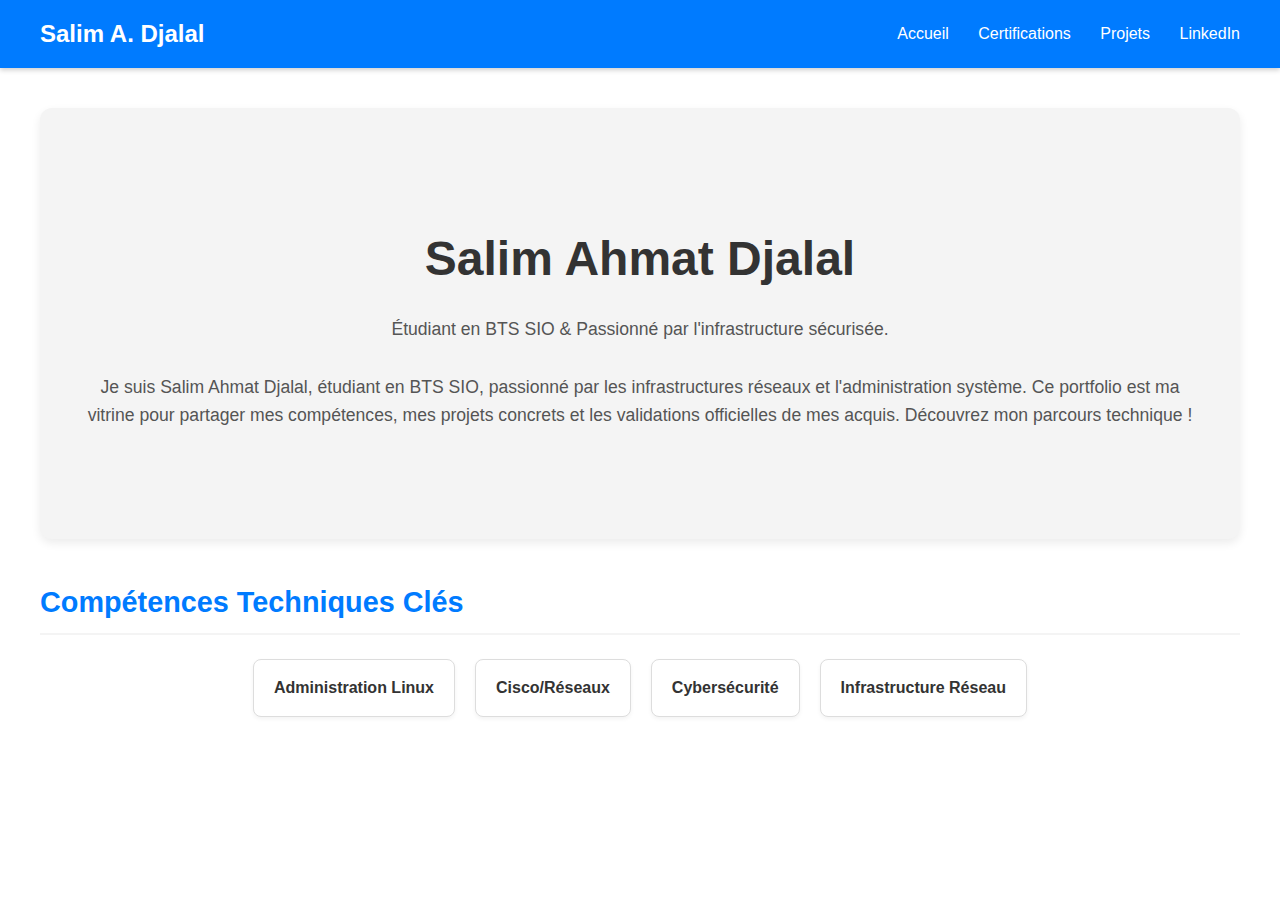
<file: index.html>
<!DOCTYPE html>
<html lang="fr">
<head>
    <meta charset="UTF-8">
    <title>Salim Ahmat Djalal - Portfolio Technique</title>
    <link rel="stylesheet" href="styles.css"> 
</head>
<body>

    <nav class="navbar">
        <div class="nav-container">
            <div class="nav-logo"><a href="index.html">Salim A. Djalal</a></div>
            <div class="nav-links">
                <a href="index.html">Accueil</a>
                <a href="certifications/index.html">Certifications</a>
                <a href="projets/index.html">Projets</a>
                <a href="https://linkedin.com/in/salim-ahmatdjalal-0aa483332">LinkedIn</a> 
            </div>
        </div>
    </nav>

    <div class="container">
        <section class="hero">
            <h1>Salim Ahmat Djalal</h1>
            <p class="tagline">
                Étudiant en BTS SIO & Passionné par l'infrastructure sécurisée.
            </p>
            
            <p>
                Je suis Salim Ahmat Djalal, étudiant en BTS SIO, passionné par les infrastructures réseaux et l'administration système. Ce portfolio est ma vitrine pour partager mes compétences, mes projets concrets et les validations officielles de mes acquis. Découvrez mon parcours technique !
            </p>

            </section>

        <section id="competences" class="skills-wrapper">
            <h2>Compétences Techniques Clés</h2>
            <ul class="skills-list">
                <li>Administration Linux</li>
                <li>Cisco/Réseaux</li>
                <li>Cybersécurité</li>
                <li>Infrastructure Réseau</li>
            </ul>
        </section>
        
    </div>

</body>
</html>
</file>
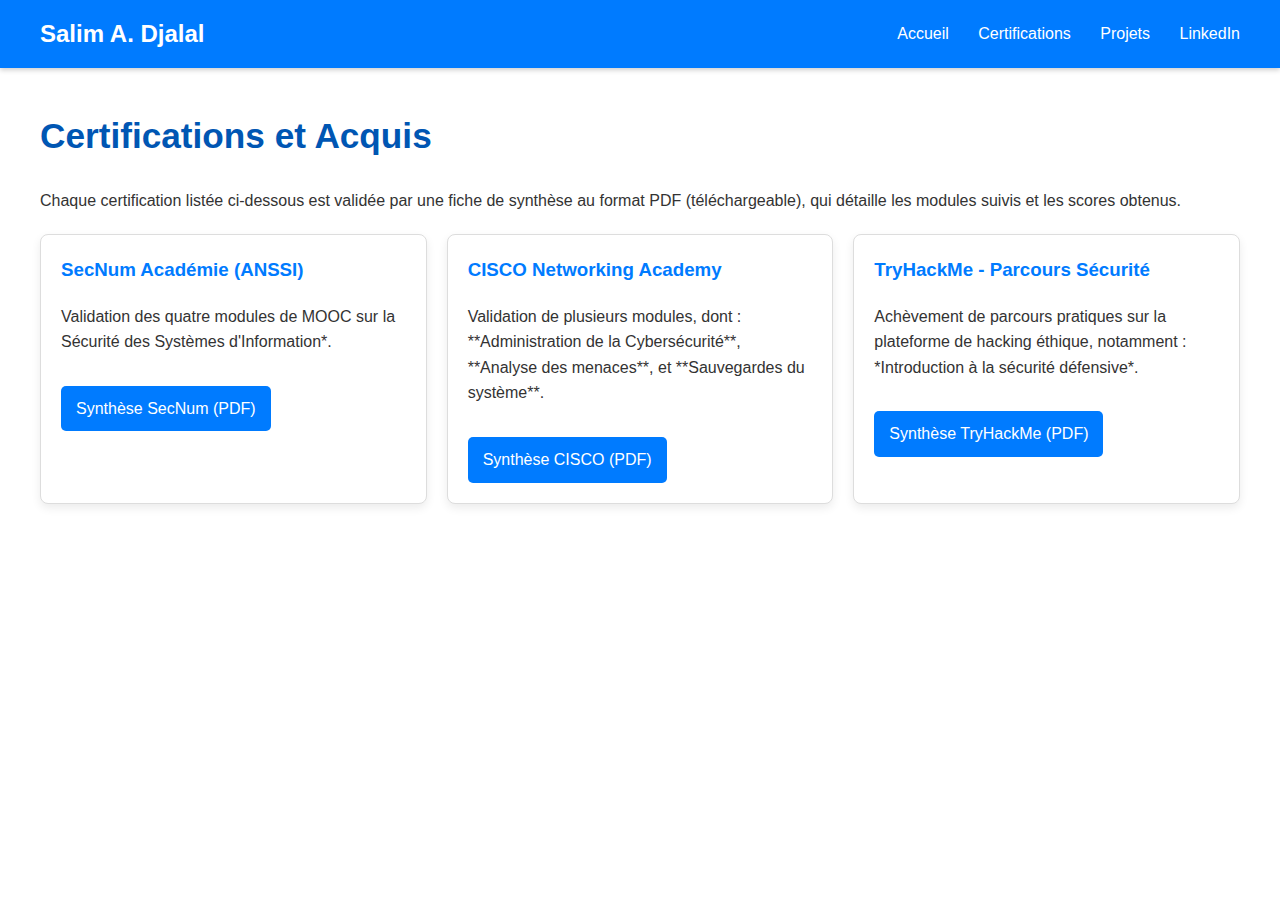
<file: certifications/index.html>
<!DOCTYPE html>
<html lang="fr">
<head>
    <meta charset="UTF-8">
    <title>Mes Certifications Techniques</title>
    <link rel="stylesheet" href="../styles.css">
</head>
<body>

    <nav class="navbar">
        <div class="nav-container">
            <div class="nav-logo"><a href="../index.html">Salim A. Djalal</a></div>
            <div class="nav-links">
                <a href="../index.html">Accueil</a>
                <a href="index.html">Certifications</a>
                <a href="../projets/index.html">Projets</a>
                <a href="https://linkedin.com/in/salim-ahmatdjalal-0aa483332">LinkedIn</a>
            </div>
        </div>
    </nav>

    <div class="container">
        <h1>Certifications et Acquis</h1>
        <p>
            Chaque certification listée ci-dessous est validée par une fiche de synthèse au format PDF (téléchargeable), qui détaille les modules suivis et les scores obtenus.
        </p>

        <div class="card-grid">

            <div class="card">
                <h3>SecNum Académie (ANSSI)</h3>
                <p>
                    Validation des quatre modules de MOOC sur la Sécurité des Systèmes d'Information*.
                </p>
                <a href="../assets/pdf/synthese-secnum.pdf" target="_blank" class="button">
                    Synthèse SecNum (PDF)
                </a>
            </div>

            <div class="card">
                <h3>CISCO Networking Academy</h3>
                <p>
                    Validation de plusieurs modules, dont : **Administration de la Cybersécurité**, **Analyse des menaces**, et **Sauvegardes du système**.
                </p>
                <a href="../assets/pdf/synthese-ccna1.pdf" target="_blank" class="button">
                    Synthèse CISCO (PDF)
                </a>
            </div>
            
            <div class="card">
                <h3>TryHackMe - Parcours Sécurité</h3>
                <p>
                    Achèvement de parcours pratiques sur la plateforme de hacking éthique, notamment : *Introduction à la sécurité défensive*.
                </p>
                <a href="../assets/pdf/synthese-tryhackme.pdf" target="_blank" class="button">
                    Synthèse TryHackMe (PDF)
                </a>
            </div>

        </div>
    </div>

</body>
</html>
</file>
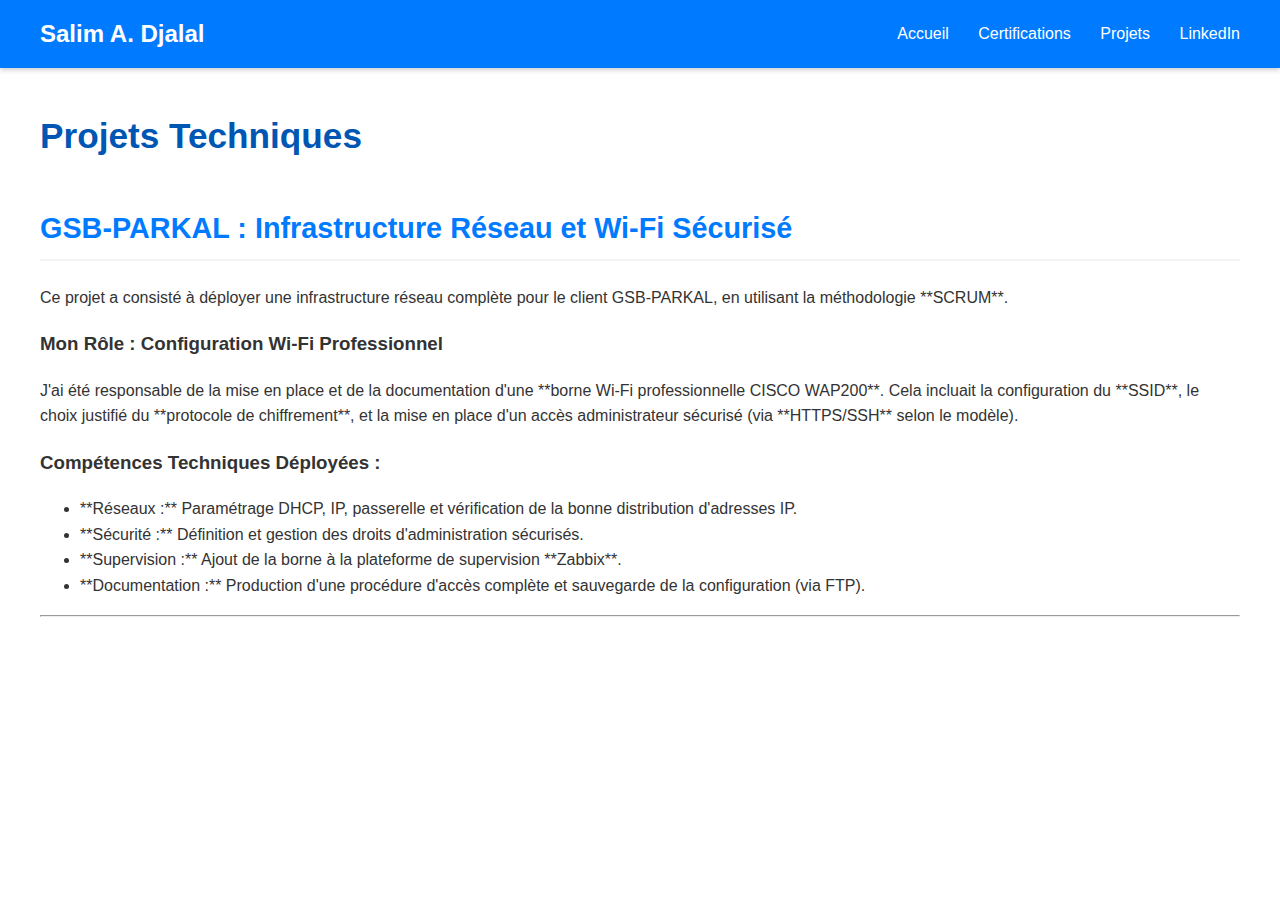
<file: projets/index.html>
<!DOCTYPE html>
<html lang="fr">
<head>
    <meta charset="UTF-8">
    <title>Mes Projets Techniques</title>
    <link rel="stylesheet" href="../styles.css"> </head>
<body>

    <nav class="navbar">
        <div class="nav-container">
            <div class="nav-logo"><a href="../index.html">Salim A. Djalal</a></div>
            <div class="nav-links">
                <a href="../index.html">Accueil</a>
                <a href="../certifications/index.html">Certifications</a>
                <a href="index.html">Projets</a>
                <a href="https://linkedin.com/in/salim-ahmat-djalal-0aa483332">LinkedIn</a>
            </div>
        </div>
    </nav>

    <div class="container">
        <h1>Projets Techniques</h1>

        <section id="projet-gsb-parkal">
            <h2>GSB-PARKAL : Infrastructure Réseau et Wi-Fi Sécurisé</h2>
            <p>
                Ce projet a consisté à déployer une infrastructure réseau complète pour le client GSB-PARKAL, en utilisant la méthodologie **SCRUM**.
            </p>
            
            <h3>Mon Rôle : Configuration Wi-Fi Professionnel</h3>
            <p>
                J'ai été responsable de la mise en place et de la documentation d'une **borne Wi-Fi professionnelle CISCO WAP200**. Cela incluait la configuration du **SSID**, le choix justifié du **protocole de chiffrement**, et la mise en place d'un accès administrateur sécurisé (via **HTTPS/SSH** selon le modèle).
            </p>

            <h3>Compétences Techniques Déployées :</h3>
            <ul>
                <li>**Réseaux :** Paramétrage DHCP, IP, passerelle et vérification de la bonne distribution d'adresses IP.</li>
                <li>**Sécurité :** Définition et gestion des droits d'administration sécurisés.</li>
                <li>**Supervision :** Ajout de la borne à la plateforme de supervision **Zabbix**.</li>
                <li>**Documentation :** Production d'une procédure d'accès complète et sauvegarde de la configuration (via FTP).</li>
            </ul>
            
            
        </section>
        
        <hr>
        
        </section>
        
    </div>

</body>
</html>
</file>
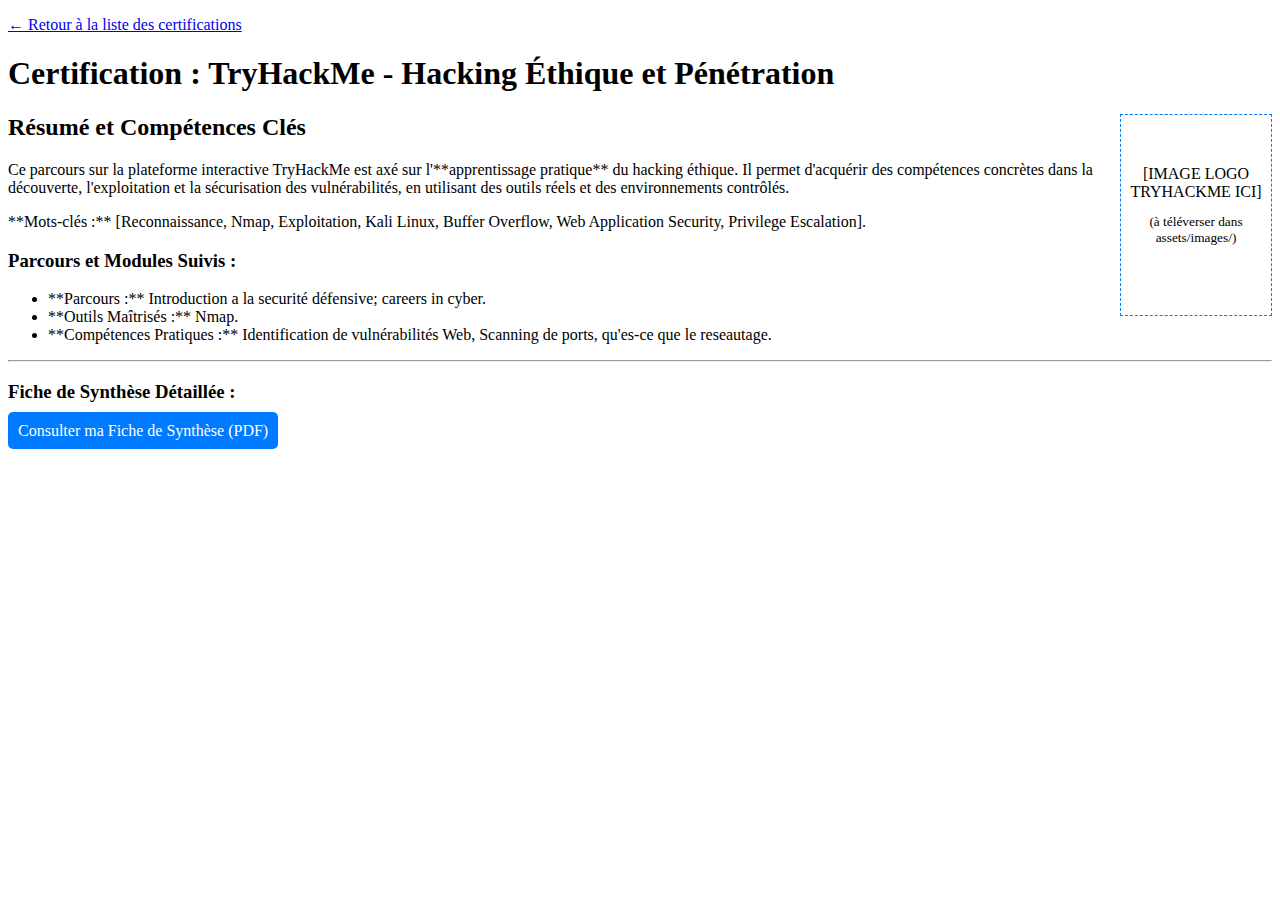
<file: certifications/tryhackme.html>
<!DOCTYPE html>
<html lang="fr">
<head>
    <meta charset="UTF-8">
    <title>Certification TryHackMe - Parcours de Hacking Éthique</title>
</head>
<body>

    <p><a href="index.html">← Retour à la liste des certifications</a></p>

    <h1>Certification : TryHackMe - Hacking Éthique et Pénétration</h1>
    
    <div style="width: 150px; height: 150px; border: 1px dashed #007bff; float: right; text-align: center; padding-top: 50px;">
        [IMAGE LOGO TRYHACKME ICI]
        <p style="font-size: smaller;">(à téléverser dans assets/images/)</p>
    </div>

    <h2>Résumé et Compétences Clés</h2>
    <p>
        Ce parcours sur la plateforme interactive TryHackMe est axé sur l'**apprentissage pratique** du hacking éthique. Il permet d'acquérir des compétences concrètes dans la découverte, l'exploitation et la sécurisation des vulnérabilités, en utilisant des outils réels et des environnements contrôlés.
    </p>
    
    <p>
        **Mots-clés :** [Reconnaissance, Nmap, Exploitation, Kali Linux, Buffer Overflow, Web Application Security, Privilege Escalation].
    </p>
    
    <h3>Parcours et Modules Suivis :</h3>
    <ul>
        <li>**Parcours :** Introduction a la securité défensive; careers in cyber.</li>
        <li>**Outils Maîtrisés :** Nmap.</li>
        <li>**Compétences Pratiques :** Identification de vulnérabilités Web, Scanning de ports, qu'es-ce que le reseautage.</li>
    </ul>

    <hr>
   
    </div>
    
    <h3>Fiche de Synthèse Détaillée :</h3>
    <p>
        <a href="../assets/pdf/synthese-tryhackme.pdf" target="_blank" style="padding: 10px; background-color: #007bff; color: white; text-decoration: none; border-radius: 5px;">
            Consulter ma Fiche de Synthèse (PDF)
        </a>
    </p>

</body>
</html>
</file>
<file: styles.css>
/* Fichier styles.css (Version Améliorée) */
:root {
    --primary-color: #007bff; /* Bleu principal */
    --primary-dark: #0056b3; /* Bleu plus foncé au survol */
    --secondary-color: #f4f4f4; /* Gris clair */
    --text-color: #333;
    --white: #fff;
    --shadow: 0 4px 10px rgba(0, 0, 0, 0.08);
}

body {
    font-family: 'Arial', sans-serif;
    margin: 0;
    padding: 0;
    color: var(--text-color);
    background-color: var(--white);
    line-height: 1.6;
}

/* --- Navigation Bar --- */
.navbar {
    background-color: var(--primary-color);
    padding: 15px 0;
    box-shadow: 0 2px 5px rgba(0, 0, 0, 0.2);
    position: sticky; /* Reste en haut lors du défilement */
    top: 0;
    z-index: 1000;
}

.nav-container {
    max-width: 1200px;
    margin: 0 auto;
    display: flex;
    justify-content: space-between;
    align-items: center;
    padding: 0 20px;
}

.nav-logo a {
    color: var(--white);
    text-decoration: none;
    font-size: 1.5em;
    font-weight: bold;
}

.nav-links a {
    color: var(--white);
    text-decoration: none;
    margin-left: 25px;
    font-weight: 500;
    transition: color 0.3s;
}

.nav-links a:hover {
    color: var(--secondary-color);
}

/* --- General Layout --- */
.container {
    max-width: 1200px;
    margin: 40px auto;
    padding: 0 20px;
}

h1 {
    font-size: 2.2em;
    color: var(--primary-dark);
}

h2 {
    font-size: 1.8em;
    color: var(--primary-color);
    border-bottom: 2px solid var(--secondary-color);
    padding-bottom: 8px;
    margin-top: 40px;
}

/* --- Hero Section (Accueil) --- */
.hero {
    background-color: var(--secondary-color);
    padding: 80px 40px;
    text-align: center;
    border-radius: 12px;
    margin-bottom: 40px;
    box-shadow: var(--shadow);
}

.hero h1 {
    font-size: 3em;
    margin-bottom: 10px;
    color: var(--text-color);
}

.hero p {
    font-size: 1.1em;
    color: #555;
    margin-bottom: 30px;
}

/* --- Call-to-Action Button --- */
.cta-button {
    display: inline-block;
    background-color: var(--primary-color);
    color: var(--white);
    padding: 15px 30px;
    font-size: 1.1em;
    text-decoration: none;
    border-radius: 8px;
    transition: background-color 0.3s, transform 0.2s;
    font-weight: bold;
}

.cta-button:hover {
    background-color: var(--primary-dark);
    transform: translateY(-2px);
}

/* --- Skills / Card List --- */
.skills-list {
    list-style: none;
    padding: 0;
    display: flex;
    justify-content: center;
    gap: 20px;
    flex-wrap: wrap;
    margin-top: 20px;
}

.skills-list li {
    background: var(--white);
    border: 1px solid #ddd;
    padding: 15px 20px;
    border-radius: 8px;
    font-size: 1em;
    font-weight: bold;
    box-shadow: 0 2px 4px rgba(0, 0, 0, 0.05);
    transition: box-shadow 0.3s;
}

.skills-list li:hover {
    box-shadow: var(--shadow);
}

.card-grid {
    display: grid;
    grid-template-columns: repeat(auto-fit, minmax(300px, 1fr));
    gap: 20px;
    margin-top: 20px;
}

.card {
    background: var(--white);
    border: 1px solid #ddd;
    border-radius: 8px;
    padding: 20px;
    box-shadow: var(--shadow);
    transition: transform 0.3s;
}

.card:hover {
    transform: translateY(-5px);
    border-color: var(--primary-color);
}

.card h3 {
    margin-top: 0;
    color: var(--primary-color);
}

.card a.button {
    display: inline-block;
    background-color: var(--primary-color);
    color: var(--white);
    padding: 10px 15px;
    border-radius: 5px;
    text-decoration: none;
    margin-top: 15px;
    transition: background-color 0.3s;
}

.card a.button:hover {
    background-color: var(--primary-dark);
}
</file>
